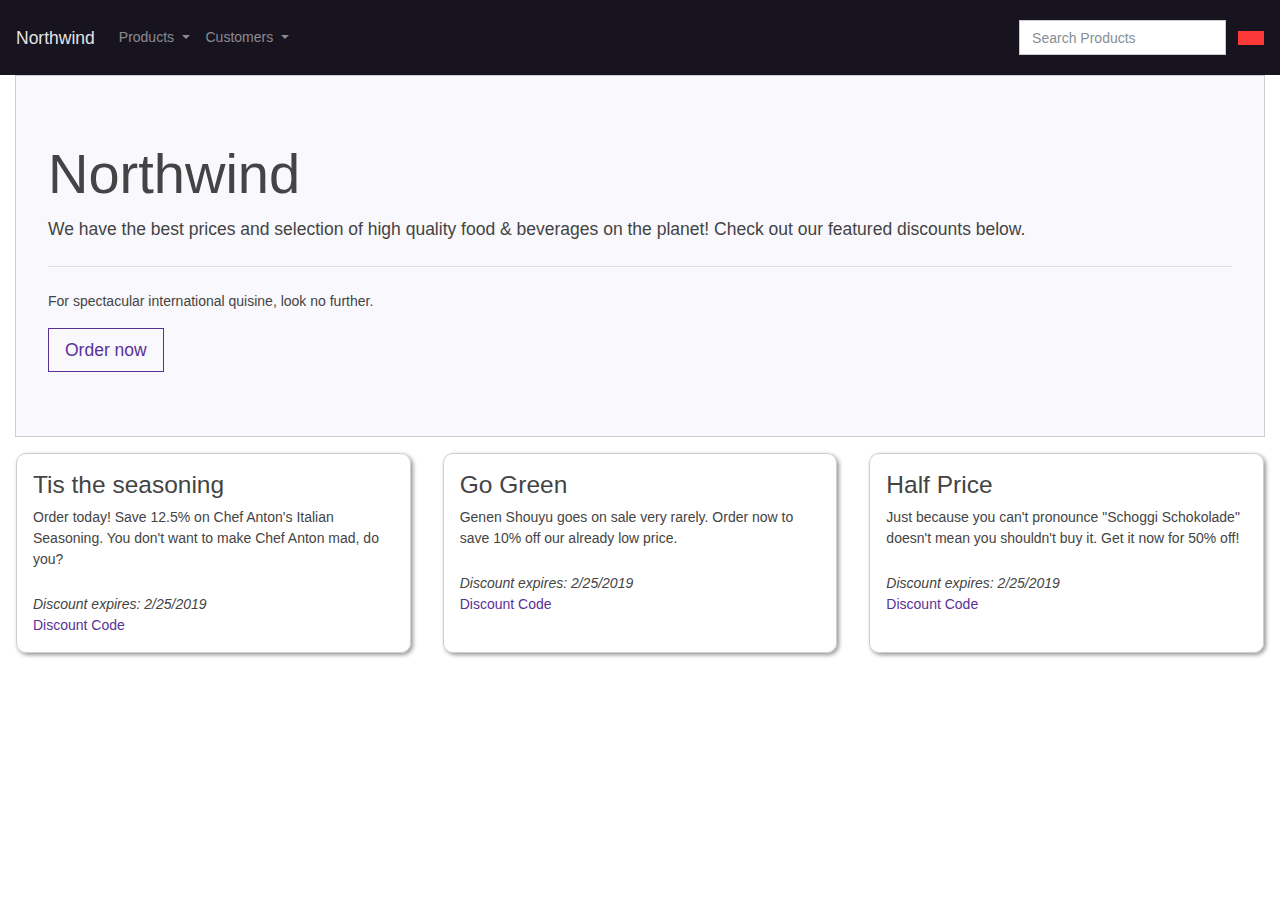
<file: wwwroot/index.html>
﻿<!DOCTYPE html>
<html>
<head>
    <meta charset="utf-8" />
    <meta name="viewport" content="width=device-width">
    <title>Northwind</title>
    <!-- bootstrap -->
    <link rel="stylesheet" href="https://stackpath.bootstrapcdn.com/bootstrap/4.2.1/css/bootstrap.min.css" integrity="sha384-GJzZqFGwb1QTTN6wy59ffF1BuGJpLSa9DkKMp0DgiMDm4iYMj70gZWKYbI706tWS" crossorigin="anonymous">
    <link href="css/bootstrap.pulse.min.css" rel="stylesheet" />
    <!-- font awesome -->
    <link rel="stylesheet" href="https://use.fontawesome.com/releases/v5.6.3/css/all.css" integrity="sha384-UHRtZLI+pbxtHCWp1t77Bi1L4ZtiqrqD80Kn4Z8NTSRyMA2Fd33n5dQ8lWUE00s/" crossorigin="anonymous">
    <!-- google font -->
    <link href="https://fonts.googleapis.com/css?family=Lato" rel="stylesheet">
    <!-- custom css -->
    <link href="css/client.css" rel="stylesheet" />
</head>
<body>
    <!-- toast -->
    <div id="toast" class="toast">
        <div class="toast-header">
            <strong class="mr-auto" id="product">Product Name</strong>
            <button type="button" class="ml-2 mb-1 close" data-dismiss="toast" aria-label="Close">
                <span aria-hidden="true">&times;</span>
            </button>
        </div>
        <div class="toast-body">
            Discount Code: <strong id="code">CODE</strong>
        </div>
    </div>
    <!-- navbar -->
    <nav class="navbar navbar-expand-md navbar-dark bg-dark">
        <a class="navbar-brand" href="#"><i class="far fa-compass"></i> Northwind</a>
        <button class="navbar-toggler" type="button" data-toggle="collapse" data-target="#navbarSupportedContent" aria-controls="navbarSupportedContent" aria-expanded="false" aria-label="Toggle navigation">
            <span class="navbar-toggler-icon"></span>
        </button>
        <div class="collapse navbar-collapse" id="navbarSupportedContent">
            <ul class="navbar-nav mr-auto">
                <li class="nav-item dropdown">
                    <a class="nav-link dropdown-toggle" href="#" id="productDropdown" role="button" data-toggle="dropdown" aria-haspopup="true" aria-expanded="false">
                        <i class="fas fa-database"></i> Products
                    </a>
                    <div class="dropdown-menu" aria-labelledby="productDropdown">
                        <a class="dropdown-item" href="#"><i class="fas fa-list-ul"></i> Browse Categories</a>
                        <a class="dropdown-item" href="#"><i class="fas fa-search"></i> Product Search</a>
                        <div class="dropdown-divider"></div>
                        <a class="dropdown-item" href="#"><i class="fas fa-tags"></i> Current Discounts</a>
                    </div>
                </li>
                <li class="nav-item dropdown">
                    <a class="nav-link dropdown-toggle" href="#" id="customerDropdown" role="button" data-toggle="dropdown" aria-haspopup="true" aria-expanded="false">
                        <i class="fas fa-users"></i> Customers
                    </a>
                    <div class="dropdown-menu" aria-labelledby="customerDropdown">
                        <a class="dropdown-item" href="#"><i class="fas fa-user"></i> Account</a>
                        <a class="dropdown-item" href="#"><i class="far fa-address-card"></i> Register</a>
                        <a class="dropdown-item" href="#"><i class="fas fa-sign-in-alt"></i> Sign In</a>
                    </div>
                </li>
            </ul>
            <form class="form-inline ml-auto d-none d-md-block">
                <input class="form-control mr-sm-2" type="search" placeholder="Search Products" aria-label="Search">
                <button class="btn btn-danger my-2 my-sm-0" type="submit"><i class="fas fa-search"></i><span class="sr-only"> Search</span></button>
            </form>
        </div>
    </nav>
    <!-- container -->
    <div class="container-fluid">
        <!-- jumbotron -->
        <div class="jumbotron mb-0">
            <h1 class="display-4 logo">Northwind</h1>
            <p class="lead">We have the best prices and selection of high quality food &amp; beverages on the planet! Check out our featured discounts below.</p>
            <hr class="my-4">
            <p>For spectacular international quisine, look no further.</p>
            <a class="btn btn-outline-primary btn-lg" href="#" role="button">Order now <i class="fas fa-angle-double-right"></i></a>
        </div>
        <!-- grid -->
        <div class="row">
            <div class="col-md m-3 p-3 discounts">
                <h3>Tis the seasoning</h3>
                <div class="mb-4">
                    Order today! Save 12.5% on Chef Anton's Italian Seasoning.
                    You don't want to make Chef Anton mad, do you?
                </div>
                <i>Discount expires: 2/25/2019</i><br />
                <a href="#" class="code" data-code="1234" data-product="Chef Anton's Italian Seasoning"><i class="far fa-hand-point-right"></i> Discount Code</a>
            </div>
            <div class="col-md m-3 p-3 discounts">
                <h3>Go Green</h3>
                <div class="mb-4">
                    Genen Shouyu goes on sale very rarely. Order now to save 10%
                    off our already low price.
                </div>
                <i>Discount expires: 2/25/2019</i><br />
                <a href="#" class="code" data-code="2222" data-product="Genen Shouyu"><i class="far fa-hand-point-right"></i> Discount Code</a>
            </div>
            <div class="col-md m-3 p-3 discounts">
                <h3>Half Price</h3>
                <div class="mb-4">
                    Just because you can't pronounce "Schoggi Schokolade" doesn't mean
                    you shouldn't buy it. Get it now for 50% off!
                </div>
                <i>Discount expires: 2/25/2019</i><br />
                <a href="#" class="code" data-code="2122" data-product="Schoggi Schokolade"><i class="far fa-hand-point-right"></i> Discount Code</a>
            </div>
        </div>
    </div>
    <!-- jQuery -->
    <script src="https://code.jquery.com/jquery-3.3.1.slim.min.js" integrity="sha384-q8i/X+965DzO0rT7abK41JStQIAqVgRVzpbzo5smXKp4YfRvH+8abtTE1Pi6jizo" crossorigin="anonymous"></script>
    <!-- popper -->
    <script src="https://cdnjs.cloudflare.com/ajax/libs/popper.js/1.14.6/umd/popper.min.js" integrity="sha384-wHAiFfRlMFy6i5SRaxvfOCifBUQy1xHdJ/yoi7FRNXMRBu5WHdZYu1hA6ZOblgut" crossorigin="anonymous"></script>
    <!-- bootstrap -->
    <script src="https://stackpath.bootstrapcdn.com/bootstrap/4.2.1/js/bootstrap.min.js" integrity="sha384-B0UglyR+jN6CkvvICOB2joaf5I4l3gm9GU6Hc1og6Ls7i6U/mkkaduKaBhlAXv9k" crossorigin="anonymous"></script>
    <!-- custom js-->
    <script src="js/client.js"></script>
</body>
</html>
</file>
<file: wwwroot/css/client.css>
﻿body {
    /*font-family: 'Do Hyeon', sans-serif;*/
}

.discounts {
    border-radius: 10px;
    box-shadow: 2px 2px 4px 0px rgba(150,150,150,1);
}

.jumbotron, .discounts {
    border: 1px solid #cecece;
}

.toast {
    position: absolute;
    top: 65px;
    right: 10px;
}
</file>
